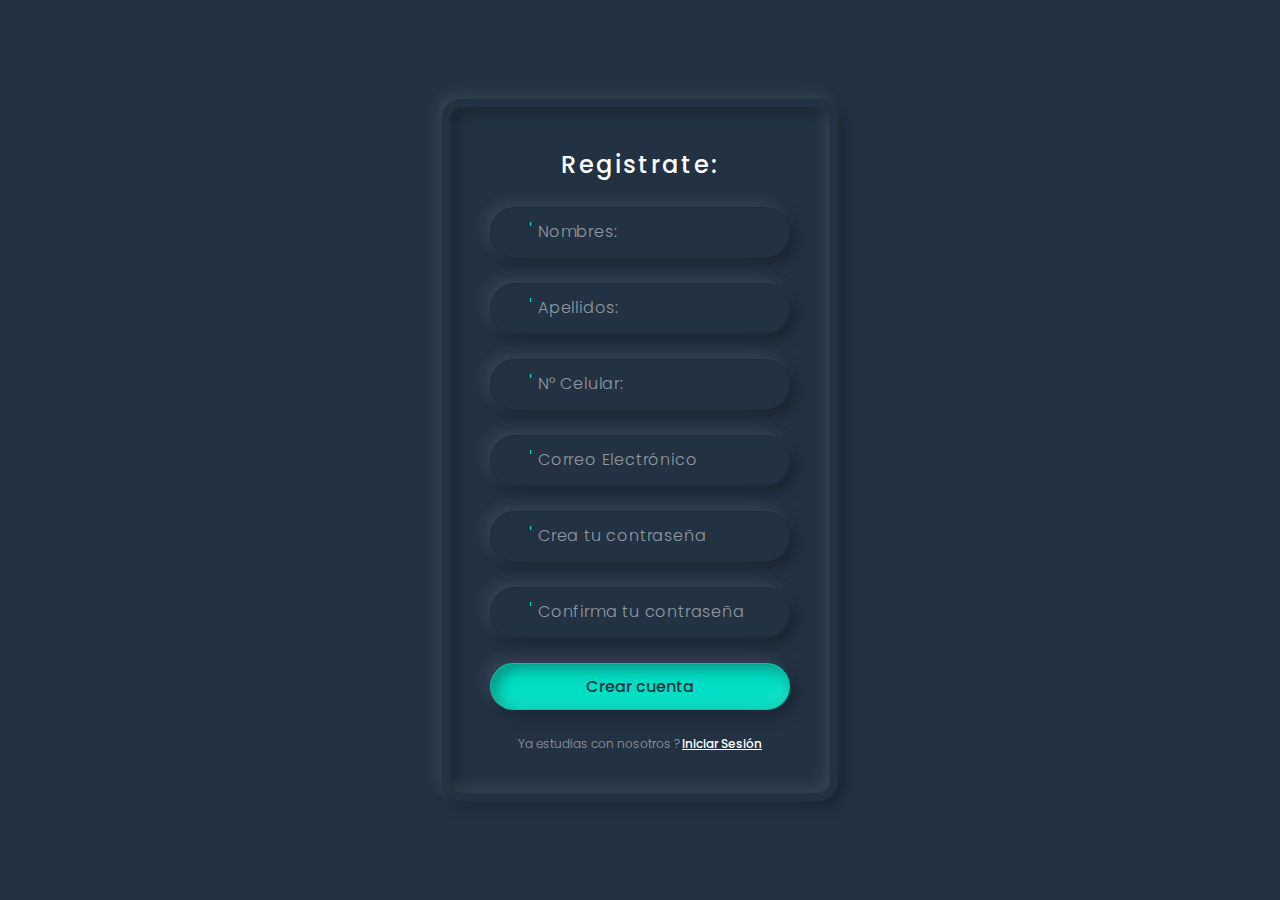
<file: userAccount.html>
<!DOCTYPE html>
<html lang="en">
<head>
    <meta charset="UTF-8">
    <meta name="viewport" content="width=device-width, initial-scale=1.0">
    <link rel="stylesheet" href="https://cdnjs.cloudflare.com/ajax/libs/font-awesome/6.4.2/css/all.min.css" integrity="sha512-z3gLpd7yknf1YoNbCzqRKc4qyor8gaKU1qmn+CShxbuBusANI9QpRohGBreCFkKxLhei6S9CQXFEbbKuqLg0DA==" crossorigin="anonymous" referrerpolicy="no-referrer" />
    <link rel="stylesheet" href="userAccountStyle.css">
    <title>Inicia Sesión o Registrate</title>
</head>
<body>
    <div class="container">
        <div class="form signup">
            <h2>Registrate:</h2>
            <div class="inputBox">
                <input type="text" required="required">
                <i class="fa-regular fa-user"></i>
                <span>Nombres:</span>
            </div>
            <div class="inputBox">
                <input type="text" required="required">
                <i class="fa-solid fa-user-check"></i>
                <span>Apellidos:</span>
            </div>
            <div class="inputBox">
                <input type="number" required="required">
                <i class="fa-brands fa-whatsapp"></i>
                <span>N° Celular:</span>
            </div>
            <div class="inputBox">
                <input type="text" required="required">
                <i class="fa-regular fa-envelope"></i>
                <span>Correo Electrónico</span>
            </div>
            <div class="inputBox">
                <input type="password" required="required">
                <i class="fa-solid fa-lock"></i>
                <span>Crea tu contraseña</span>
            </div>
            <div class="inputBox">
                <input type="password" required="required">
                <i class="fa-solid fa-key"></i>
                <span>Confirma tu contraseña</span>
            </div>
            <div class="inputBox">
                <input type="submit" value="Crear cuenta">
            </div>
            <p>Ya estudias con nosotros ? <a href="#" class="login">Iniciar Sesión</a></p>
        </div>

        <div class="form signin">
            <h2>Inicia sesión:</h2>
            <div class="inputBox">
                <input type="email" required="required">
                <i class="fa-regular fa-envelope-open"></i>
                <span>Correo Electronico:</span>
            </div>
            <div class="inputBox">
                <input type="password" required="required">
                <i class="fa-solid fa-key"></i>
                <span>Contraseña:</span>
            </div>
            <div class="inputBox">
                <input type="submit" value="Entrar a DiverEdu">
            </div>
            <p>No tienes una cuenta?<a href="#" class="create"> Registrate.</a></p>
        </div>
    </div>
    <script>
        let login = document.querySelector('.login');
        let create = document.querySelector('.create');
        let container = document.querySelector('.container');

        login.onclick = function(){
            container.classList.add('signinForm');
        }

        create.onclick = function(){
            container.classList.remove('signinForm');
        }
    </script>
</body>
</html>
</file>
<file: userAccountStyle.css>
@import url('https://fonts.googleapis.com/css2?family=Poppins:wght@300;400;500;600;700;800;900&display=swap');
*{
    font-family: 'Poppins', sans-serif;
    margin: 0;
    padding: 0;
    box-sizing: border-box;
}

body {
    align-items: center;
    background: #223243;
    display: flex;
    justify-content: center;
    min-height: 100vh;
}
.container {
    padding: 40px;
    border-radius: 20px;
    border: 8px solid #223243;
    box-shadow: -5px -5px 15px rgba(255, 255, 255, 0.1),
    5px 5px 15px rgba(0,0,0,0.35),
    inset -5px -5px 15px rgba(255, 255, 255, 0.1),
    inset 5px 5px 15px rgba(0,0,0,0.35);
}
.container .form {
    display: flex;
    flex-direction: column;
    justify-content: center;
    align-items: center;
    flex-direction: column;
    gap: 25px;
}
.container .form.signin,
.container.signinForm .form.signup {
    display: none;
}
.container.signinForm .form.signin {
    display: flex;
}
.container .form h2 {
    color: #fff;
    font-weight: 500;
    letter-spacing: 0.1em;
}
.container .form .inputBox {
    width: 300px;
    position: relative;
}
.container .form .inputBox input {
    padding: 12px 10px 12px 48px;
    width: 100%;
    border: none;
    background: #223243;
    border: 1px solid rgba(0,0,0,0.1);
    color:#fff;
    font-weight: 300;
    border-radius: 25px;
    font-size: 1em;
    box-shadow: -5px -5px 15px rgba(255, 255, 255, 0.1),
    5px 5px 15px rgba(0,0,0,0.35);
    transition: 0.5s;
    outline: none;
}
.container .form .inputBox span {
    position: absolute;
    left: 0;
    padding: 12px 10px 12px 48px;
    pointer-events: none;
    font-size: 1em;
    font-weight: 300;
    transition: 0.5s;
    letter-spacing: 0.05em;
    color: rgba(255, 255, 255, 0.5);
}
.container .form .inputBox input:valid ~ span,
.container .form .inputBox input:focus ~ span {
    color: #00dfc4;
    border: 1px solid #00dfc4;
    background: #223243;
    transform: translateX(25px) translateY(-7px);
    font-size: 0.6em;
    padding: 0 8px;
    border-radius: 10px;
    letter-spacing: 0.1em;
}
.container .form .inputBox input:valid ~ span,
.container .form .inputBox input:focus ~ span {
    border: 1px solid #00dfc4;
}
.container .form .inputBox i {
    position: absolute;
    top: 15px;
    left: 16px;
    width: 25px;
    padding: 2px 0;
    padding-right: 8px;
    color: #00dfc4;
    border-right: 1px solid #00dfc4;
}
.container .form .inputBox input[type="submit"] {
    background: #00dfc4;
    color: #223243;
    padding: 10px 0;
    font-weight: 500;
    cursor: pointer;
    box-shadow: -5px -5px 15px rgba(255, 255, 255, 0.1),
    5px 5px 15px rgba(0,0,0,0.35),
    inset -5px -5px 15px rgba(255, 255, 255, 0.1),
    inset 5px 5px 15px rgba(0,0,0,0.35);
}
.container .form p {
    color: rgba(255, 255, 255, 0.5);
    font-size: 0.75em;
    font-weight: 300;
}
.container .form p a {
    font-weight: 500;
    color: #fff;
}
</file>
